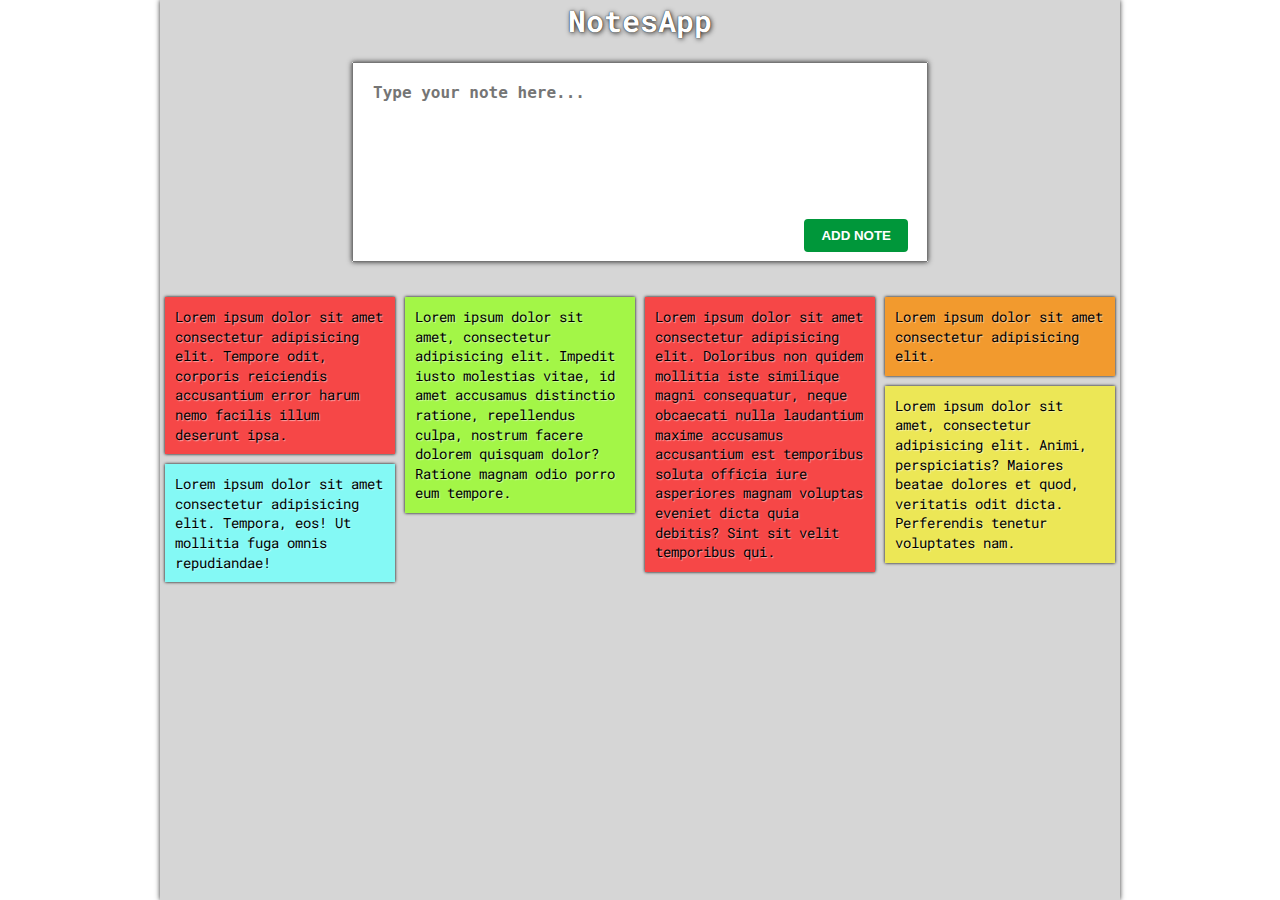
<file: notes/index.html>
<!DOCTYPE html>
<html>

<head>
  <meta charset=utf-8>
  <meta name=viewport content="width=device-width,initial-scale=1">
  <link href="https://fonts.googleapis.com/css?family=Roboto+Mono:400,700" rel=stylesheet>
  <title>notesapp</title>
  <link href=./static/css/app.b76834b62bc49ec80a028324a056213f.css rel=stylesheet>
</head>

<body>
  <div id=app></div>
  <script type=text/javascript src=./static/js/manifest.2ae2e69a05c33dfc65f8.js></script>
  <script type=text/javascript src=./static/js/vendor.2a0f5542243262eba9ad.js></script>
  <script type=text/javascript src=./static/js/app.2598d8ecda48da987714.js></script>
</body>

</html>
</file>
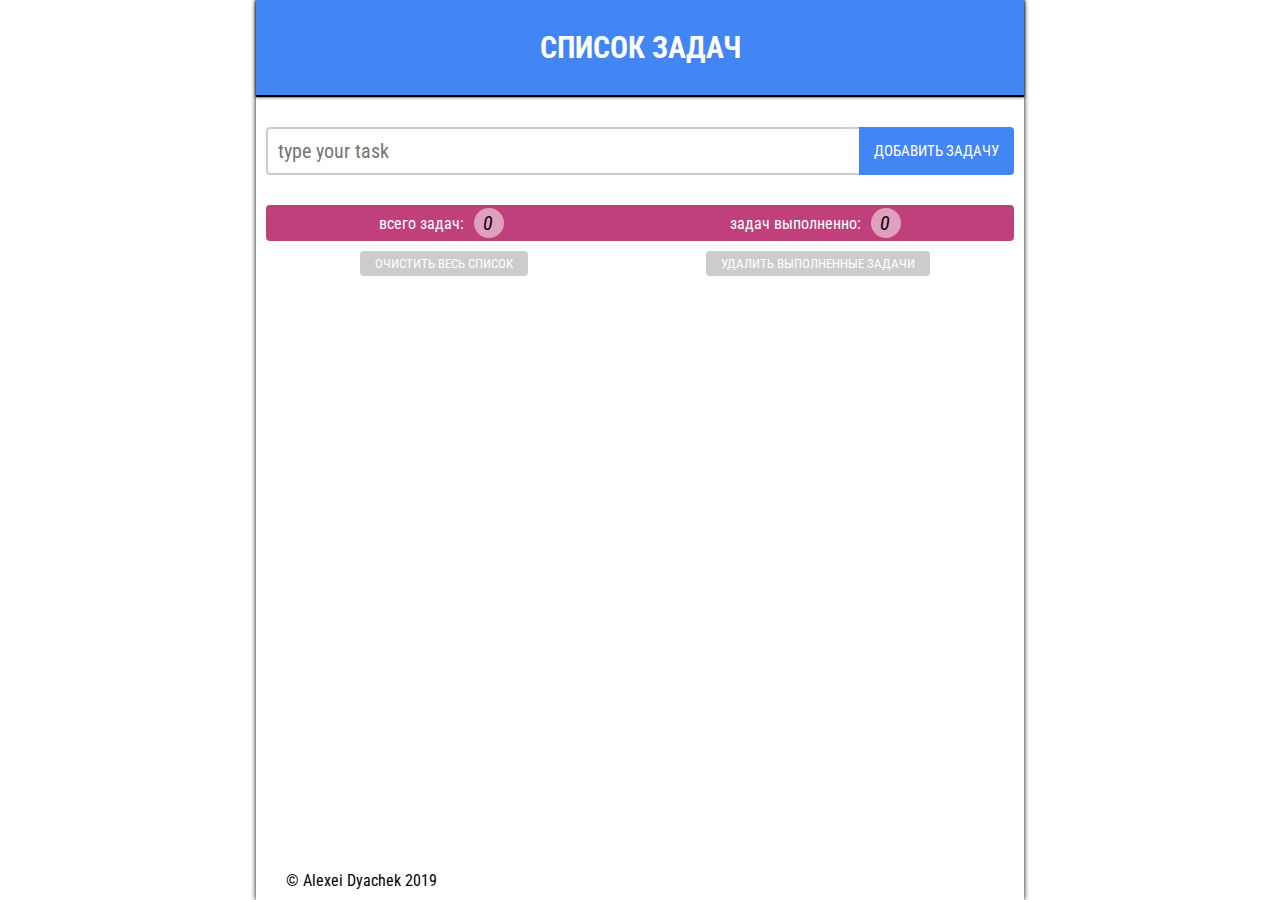
<file: todo/index.html>
<!DOCTYPE html>
<html>

<head>
  <meta charset="utf-8" />
  <meta http-equiv="X-UA-Compatible" content="IE=edge">
  <title>
    todo list
  </title>
  <link href="https://fonts.googleapis.com/css?family=Roboto+Condensed" rel="stylesheet">
  <link rel="stylesheet" href="https://use.fontawesome.com/releases/v5.0.9/css/all.css" integrity="sha384-5SOiIsAziJl6AWe0HWRKTXlfcSHKmYV4RBF18PPJ173Kzn7jzMyFuTtk8JA7QQG1"
    crossorigin="anonymous">
  <meta name="viewport" content="width=device-width, initial-scale=1">
<link href="app.css" rel="stylesheet"></head>

<body>
  <div class="container">
    <div id="root">
    </div>
  </div>

<script type="text/javascript" src="vendors~app.bundle.js"></script><script type="text/javascript" src="app.bundle.js"></script></body>

</html>
</file>
<file: todo/app.css>
*{margin:0;padding:0;-webkit-box-sizing:border-box;box-sizing:border-box;font-family:inherit;word-wrap:inherit}button{outline:none;border:none;background-color:rgba(0,0,0,0);cursor:pointer}html{-ms-flex-direction:column;flex-direction:column;min-height:100vh}body,html{display:-webkit-box;display:-ms-flexbox;display:flex;-webkit-box-orient:vertical;-webkit-box-direction:normal}body{-webkit-box-flex:1;-ms-flex:1;flex:1;flex-direction:column;width:100%;min-width:320px;font-size:16px;font-family:Roboto Condensed,sans-serif;word-wrap:break-word;-webkit-transition:all .5s;-o-transition:all .5s;transition:all .5s}.app,body{-ms-flex-direction:column}.app{display:-webkit-box;display:-ms-flexbox;display:flex;-webkit-box-orient:vertical;-webkit-box-direction:normal;flex-direction:column;min-height:100vh}.app__top,.container{-webkit-box-flex:1;-ms-flex:1;flex:1}.container{position:relative;width:90%;max-width:768px;height:100%;margin-left:auto;margin-right:auto;-webkit-box-shadow:0 0 5px #000;box-shadow:0 0 5px #000}.error{font-size:30px;color:red;text-shadow:1px 1px 3px #000}.error a{text-decoration:underline;cursor:pointer}.header{padding-top:30px;padding-bottom:30px;margin-bottom:30px;background-color:#4285f4;border-bottom:2px solid #000;-webkit-box-shadow:0 0 3px #000;box-shadow:0 0 3px #000}.header__title{font-size:30px;font-weight:700;color:#fff;text-align:center;text-transform:uppercase}.form__input-wrap{display:-webkit-box;display:-ms-flexbox;display:flex;-webkit-box-orient:vertical;-webkit-box-direction:normal;-ms-flex-direction:column;flex-direction:column;padding-left:10px;padding-right:10px;margin-bottom:30px}.form__input{-webkit-box-flex:1;-ms-flex:1;flex:1;padding:10px;margin-bottom:10px;font-size:20px;color:#000;border:2px solid #ccc;border-radius:4px;outline:none}.form__btn{display:inline-block;margin:0 auto;max-width:70%;padding:10px 15px;font-size:15px;color:#fff;text-transform:uppercase;border:none;border-radius:4px;background-color:#4285f4;outline:none}.counts{display:-webkit-box;display:-ms-flexbox;display:flex;-webkit-box-align:center;-ms-flex-align:center;align-items:center;-ms-flex-pack:distribute;justify-content:space-around;-webkit-box-orient:vertical;-webkit-box-direction:normal;-ms-flex-direction:column;flex-direction:column;margin-left:10px;margin-right:10px;margin-bottom:10px;background-color:#bf407b;border-radius:4px}.counts,.counts__count,.counts__item{max-width:100%}.counts__item{display:-webkit-box;display:-ms-flexbox;display:flex;-webkit-box-align:center;-ms-flex-align:center;align-items:center;padding:3px 15px;color:#fff}.counts__item-text{max-width:80%}.counts__item-count{position:relative;-ms-flex-negative:0;flex-shrink:0;padding:5px;height:30px;width:30px;margin-left:10px;border-radius:50%;color:#000;text-transform:uppercase;font-size:20px;background-color:hsla(0,0%,100%,.5)}.counts__item-count i{position:absolute;left:0;top:0;bottom:0;right:0;display:-webkit-box;display:-ms-flexbox;display:flex;-webkit-box-align:center;-ms-flex-align:center;align-items:center;-webkit-box-pack:center;-ms-flex-pack:center;justify-content:center;margin-left:-3px}.list{margin-bottom:15px;padding:0 10px;list-style-type:none;width:100%;max-width:100%;word-wrap:break-word}.list__item{position:relative;display:-webkit-box;display:-ms-flexbox;display:flex;-webkit-box-align:center;-ms-flex-align:center;align-items:center;margin-bottom:3px;padding:5px 10px;font-size:16px;-webkit-box-shadow:0 1px 3px #000;box-shadow:0 1px 3px #000;cursor:pointer}.list__item--done{background-color:rgba(144,218,183,.5)}.list__item--done .list__item-text{text-decoration:line-through}.list__item-num{margin-right:10px;font-size:22px;max-width:20%}.list__item-text{display:inline-block;max-width:76%;margin-right:auto}.list__item-btn{color:#bf407b;-webkit-transition:color .4s;-o-transition:color .4s;transition:color .4s}.list__item-btn:hover{color:#4285f4}.list__item-btn i{font-size:22px}.list__buttons{display:-webkit-box;display:-ms-flexbox;display:flex;-webkit-box-orient:vertical;-webkit-box-direction:normal;-ms-flex-direction:column;flex-direction:column;-ms-flex-pack:distribute;justify-content:space-around;margin-left:10px;margin-right:10px;margin-bottom:15px}.list__btn{padding:5px 10px;margin-left:5px;margin-right:5px;margin-bottom:10px;width:100%;max-width:100%;color:#fff;text-transform:uppercase;border-radius:4px;background-color:#4285f4}.list__btn[disabled]{cursor:not-allowed;background-color:#ccc}.footer{padding:10px 30px}@media only screen and (min-width:500px){.list__buttons{-webkit-box-orient:horizontal;-webkit-box-direction:normal;-ms-flex-direction:row;flex-direction:row}.list__btn{margin-bottom:0}}@media only screen and (min-width:600px){.form__input-wrap{-webkit-box-orient:horizontal;-webkit-box-direction:normal;-ms-flex-direction:row;flex-direction:row}.form__input{margin-bottom:0;border-right:none;border-top-right-radius:0;border-bottom-right-radius:0}.form__btn{border-radius:0 4px 4px 0;max-width:40%;padding-top:0;padding-bottom:0}.counts{-webkit-box-orient:horizontal;-webkit-box-direction:normal;-ms-flex-direction:row;flex-direction:row}}
</file>
